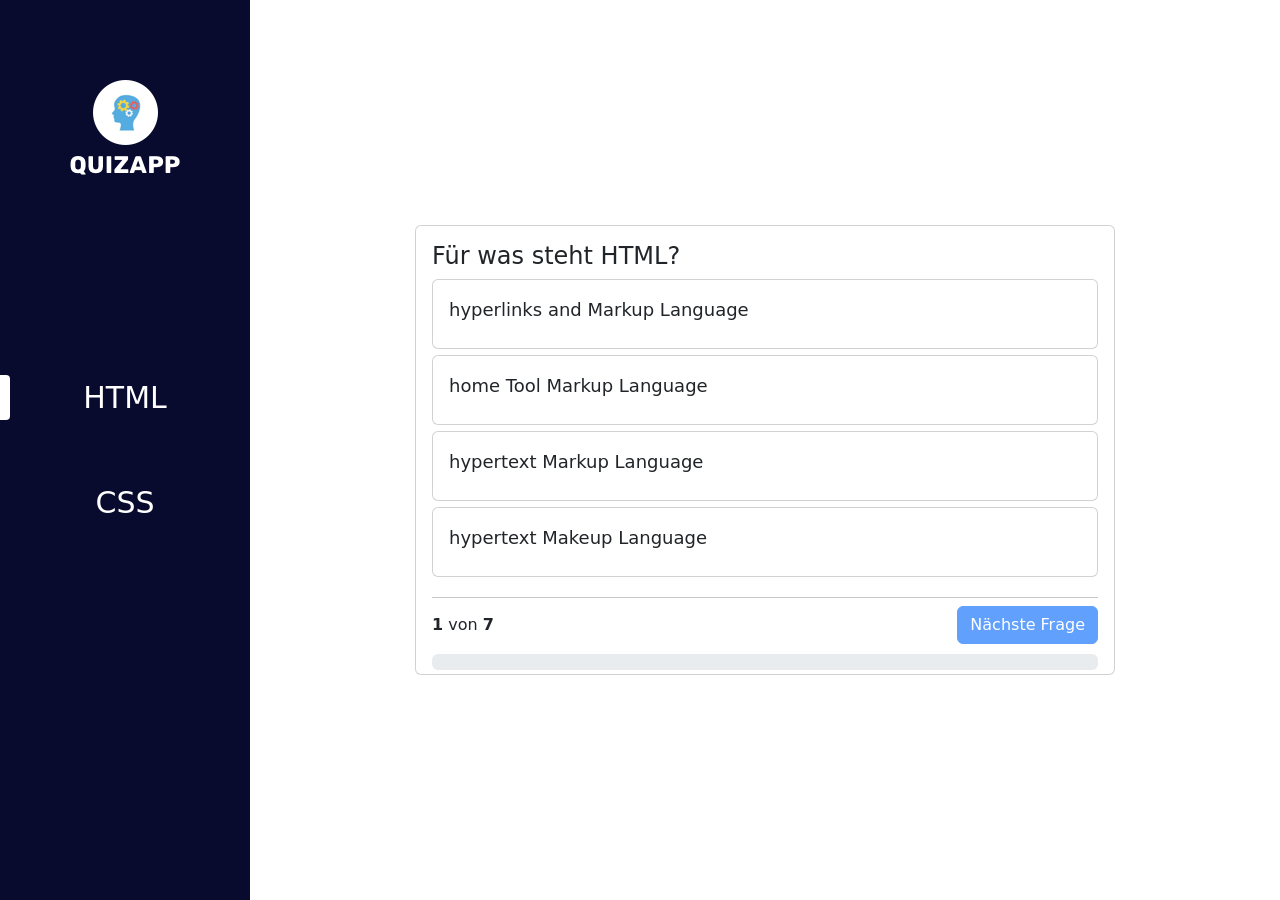
<file: QuizApp/index.html>
<!DOCTYPE html>
<html lang="en">

<head>
  <meta charset="UTF-8">
  <meta http-equiv="X-UA-Compatible" content="IE=edge">
  <meta name="viewport" content="width=device-width, initial-scale=1.0">
  <title>Quiz App</title>
  <link rel="stylesheet" href="style.css">
  <link href="https://cdn.jsdelivr.net/npm/bootstrap@5.1.3/dist/css/bootstrap.min.css" rel="stylesheet"
    integrity="sha384-1BmE4kWBq78iYhFldvKuhfTAU6auU8tT94WrHftjDbrCEXSU1oBoqyl2QvZ6jIW3" crossorigin="anonymous">
  <link rel="icon" href="./logo Kopie.ico">
  <script src="script.js"></script>
  <script src="https://cdn.jsdelivr.net/npm/bootstrap@5.1.3/dist/js/bootstrap.bundle.min.js"
    integrity="sha384-ka7Sk0Gln4gmtz2MlQnikT1wXgYsOg+OMhuP+IlRH9sENBO0LRn5q+8nbTov4+1p"
    crossorigin="anonymous"></script>
</head>

<body onload="init()"> 
  <nav>
    <img id="logo" src="./img/logo.png" alt="logo">
    <div class="option_container">
      <div class="current_quiz_mark" id="mark1"></div>
      <span onclick="switchToHTML()" class="link">HTML</span>
    </div>

    <div class="option_container">
      <div class="current_quiz_mark d-none" id="mark2"></div>
      <span onclick="switchToCSS()" class="link">CSS</span>
    </div>
  </nav>

  <div id="body">
    <div class="card question_container" id="question_container">
      <div class="card-body" id="question_body">
        
      </div>
    </div>

    <div class="d-none" id="endscreen">
      <div id="score_container">
        <img src="./img/trophy.svg">
        <span>Quiz beendet!</span>
        <span id="score_board">Du hast <b id="score_count"></b> von <b>7</b> Punkten!</span>
        <button onclick="restartGame()" type="button" class="btn btn-primary" id="restart">Neues Spiel</button>
    </div>
  </div>
</body>

</html>
</file>
<file: QuizApp/style.css>
body {
    min-height: 100vh;
    display: flex;
    justify-content: center;
    align-items: center;
    overflow-x: hidden;
}

#body {
    height: 100vh;
    flex: 1;
    display: flex;
    justify-content: center;
    align-items: center;
}

div, nav {
    box-sizing: border-box;
}

.d-none {
    display: none !important;
}

.flex_div {
    display: flex;
    align-items: center;
}

.option_on_hover:hover {
    cursor: pointer;
    background-color: rgba(0, 0, 0, 0.05)
}

.right_answer {
    background-color: rgba(13, 184, 84, 0.2) !important;
    border: 2px solid rgba(8, 133, 60, 0.4) !important;
}

.wrong_answer {
    background-color: rgba(171, 17, 17, 0.2) !important;
    border: 2px solid rgba(138, 15, 15, 0.2) !important;
}

nav {
    padding-top: 80px;
    height: 100vh;
    width: 400px;
    display: flex;
    flex-direction: column;
    align-items: center;
    background-color: #080a2e !important;
}

.link:hover {
    color: #ce63ff;
}

#logo {
    margin-bottom: 200px;
}

.option_container {
    margin-bottom: 60px;
    width: 100%;
    position: relative;
    display: flex;
    justify-content: center;
    color: white;
    font-size: 30px;
}

.option_container span {
    cursor: pointer;
}

.current_quiz_mark {
    height: 100%;
    width: 10px;
    position: absolute;
    left: 0;
    border-radius: 0 4px 4px 0;
    background-color: white;
}

.question_container {
    height: 520px !important;
    width: 1000px !important;
}

#question_footer {
    margin-top: 20px;
    padding-top: 8px;
    width: 100%;
    display: flex;
    flex-direction: column;
    border-top: 1px solid #c7c7c7;
}

#question_footer_first_row {
    display: flex;
    justify-content: space-between;
    align-items: center;
}

#progress_bar_container {
    margin-top: 10px;
}

h5 {
    font-size: 24px !important;
}

.answer_container {
    height: 86px !important;
    margin: 6px 0;
    font-size: 20px;
}

#endscreen {
    height: 100vh;
    width: 100%;
    flex: 1;
    display: flex;
    justify-content: center;
    align-items: center;
}

#score_container {
    height: 60vh;
    width: 60vh;
    position: relative;
    display: flex;
    flex-direction: column;
    justify-content: center;
    color: #080a2e !important;
    align-items: center;
    background-size: cover;
    background-position: center;
    background-repeat: no-repeat;
    font-size: 40px;
}

#score_board {
    font-size: 28px;
}

#score_container img {
    height: 30vh;
    width: 30vh;
}

#restart {
    margin-top: 30px;
    width: 200px !important;
    height: 60px !important;
    font-size: 20px;
}

@media (max-width: 1500px) {
    nav {
        width: 250px;
    }

    .question_container {
        height: 450px !important;
        width: 700px !important;
    }

    .answer_container {
        height: 70px !important;
        margin: 6px 0;
        font-size: 18px;
    }
}

@media (max-width: 1000px) {
    nav {
        padding-top: 0;
        height: 100px;
        width: 100vw;
        position: absolute;
        top: 0;
        left: 0;
        right: 0;
        flex-direction: row;
    }

    #logo {
        margin-bottom: unset;
        align-self: flex-end;
    }

    .option_container {
        padding-top: 35px;
        height: 100px;
        margin-bottom: unset;
        box-sizing: border-box;
    }

    .current_quiz_mark {
        margin: 0 auto;
        position: absolute;
        left: auto;
        right: auto;
        bottom: -45px;
        border-radius: 4px 0 0 4px;
        transform: rotate(90deg);
    }
}

@media (max-width: 800px) {
    nav {
        height: 80px;
    }

    #logo { 
        margin: 8px 0 0 8px;
        height: 70px;
        width: 70px;
        object-fit: contain;
    }

    .question_container {
        margin: 0 auto !important;
        height: 78% !important;
        width: 90% !important;
        position: absolute !important;
        bottom: 20px;
    }

    .answer_container {
        height: 18% !important;
    }

    .option_container {
        font-size: 20px;
    }

    .current_quiz_mark {
        height: 80px;
        width: 10px;
        bottom: -25px;
    }
}

@media (max-width: 300px) {
    .question_container {
        height: 70% !important;
    }

    .answer_container {
        height: 12% !important;
    }

    .option_on_hover {
        padding: 4px !important;
        font-size: 16px;
    }
}
</file>
